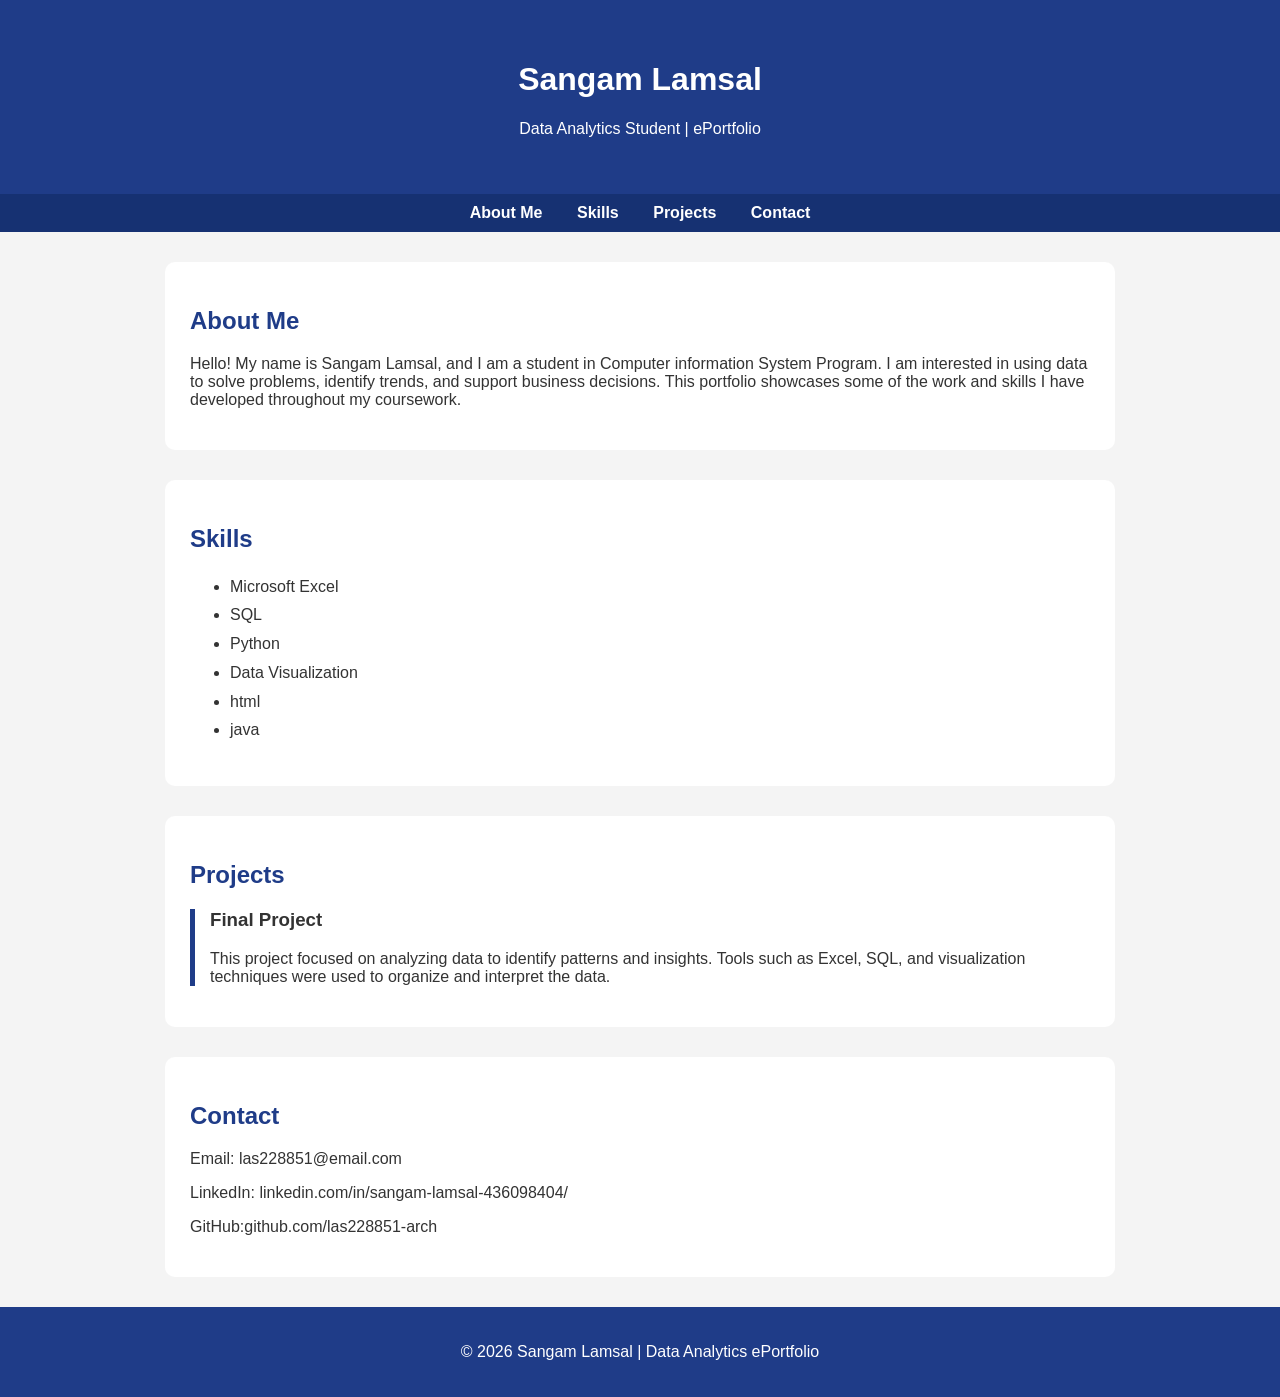
<file: v.html>
<!DOCTYPE html>
<html lang="en">
<head>
    <meta charset="UTF-8" />
    <meta name="viewport" content="width=device-width, initial-scale=1.0" />
    <title>Data Analytics ePortfolio</title>

    <style>
        body {
            font-family: Arial, sans-serif;
            margin: 0;
            padding: 0;
            background-color: #f4f4f4;
            color: #333;
        }

        header {
            background-color: #1f3c88;
            color: white;
            padding: 40px 20px;
            text-align: center;
        }

        nav {
            background-color: #163172;
            padding: 10px;
            text-align: center;
        }

        nav a {
            color: white;
            text-decoration: none;
            margin: 0 15px;
            font-weight: bold;
        }

        section {
            max-width: 900px;
            margin: 30px auto;
            background: white;
            padding: 25px;
            border-radius: 10px;
        }

        h2 {
            color: #1f3c88;
        }

        ul {
            line-height: 1.8;
        }

        .project {
            border-left: 5px solid #1f3c88;
            padding-left: 15px;
            margin-top: 15px;
        }

        footer {
            text-align: center;
            padding: 20px;
            background-color: #1f3c88;
            color: white;
            margin-top: 30px;
        }

        a.project-link {
            color: #1f3c88;
            font-weight: bold;
        }
    </style>
</head>

<body>

    <header>
        <h1>Sangam Lamsal</h1>
        <p>Data Analytics Student | ePortfolio</p>
    </header>

    <nav>
        <a href="#about">About Me</a>
        <a href="#skills">Skills</a>
        <a href="#projects">Projects</a>
        <a href="#contact">Contact</a>
    </nav>

    <section id="about">
        <h2>About Me</h2>
        <p>
            Hello! My name is Sangam Lamsal, and I am a student in Computer information System Program.
            I am interested in using data to solve problems, identify trends, and support
            business decisions. This portfolio showcases some of the work and skills I have
            developed throughout my coursework.
        </p>
    </section>

    <section id="skills">
        <h2>Skills</h2>

        <ul>
            <li>Microsoft Excel</li>
            <li>SQL</li>
            <li>Python</li>
            <li>Data Visualization</li>
            <li>html</li>
            <li>java</li>
        </ul>
    </section>

    <section id="projects">
        <h2>Projects</h2>

        <div class="project">
            <h3>Final Project</h3>

            <p>
                This project focused on analyzing data to identify patterns and insights.
                Tools such as Excel, SQL, and visualization techniques were used to
                organize and interpret the data.
            </p>

            
        </div>
    </section>

    <section id="contact">
        <h2>Contact</h2>

        <p>Email: las228851@email.com</p>
        <p>LinkedIn: linkedin.com/in/sangam-lamsal-436098404/</p>
        <p>GitHub:github.com/las228851-arch</p>
    </section>

    <footer>
        <p>© 2026 Sangam Lamsal | Data Analytics ePortfolio</p>
    </footer>

</body>
</html>
</file>
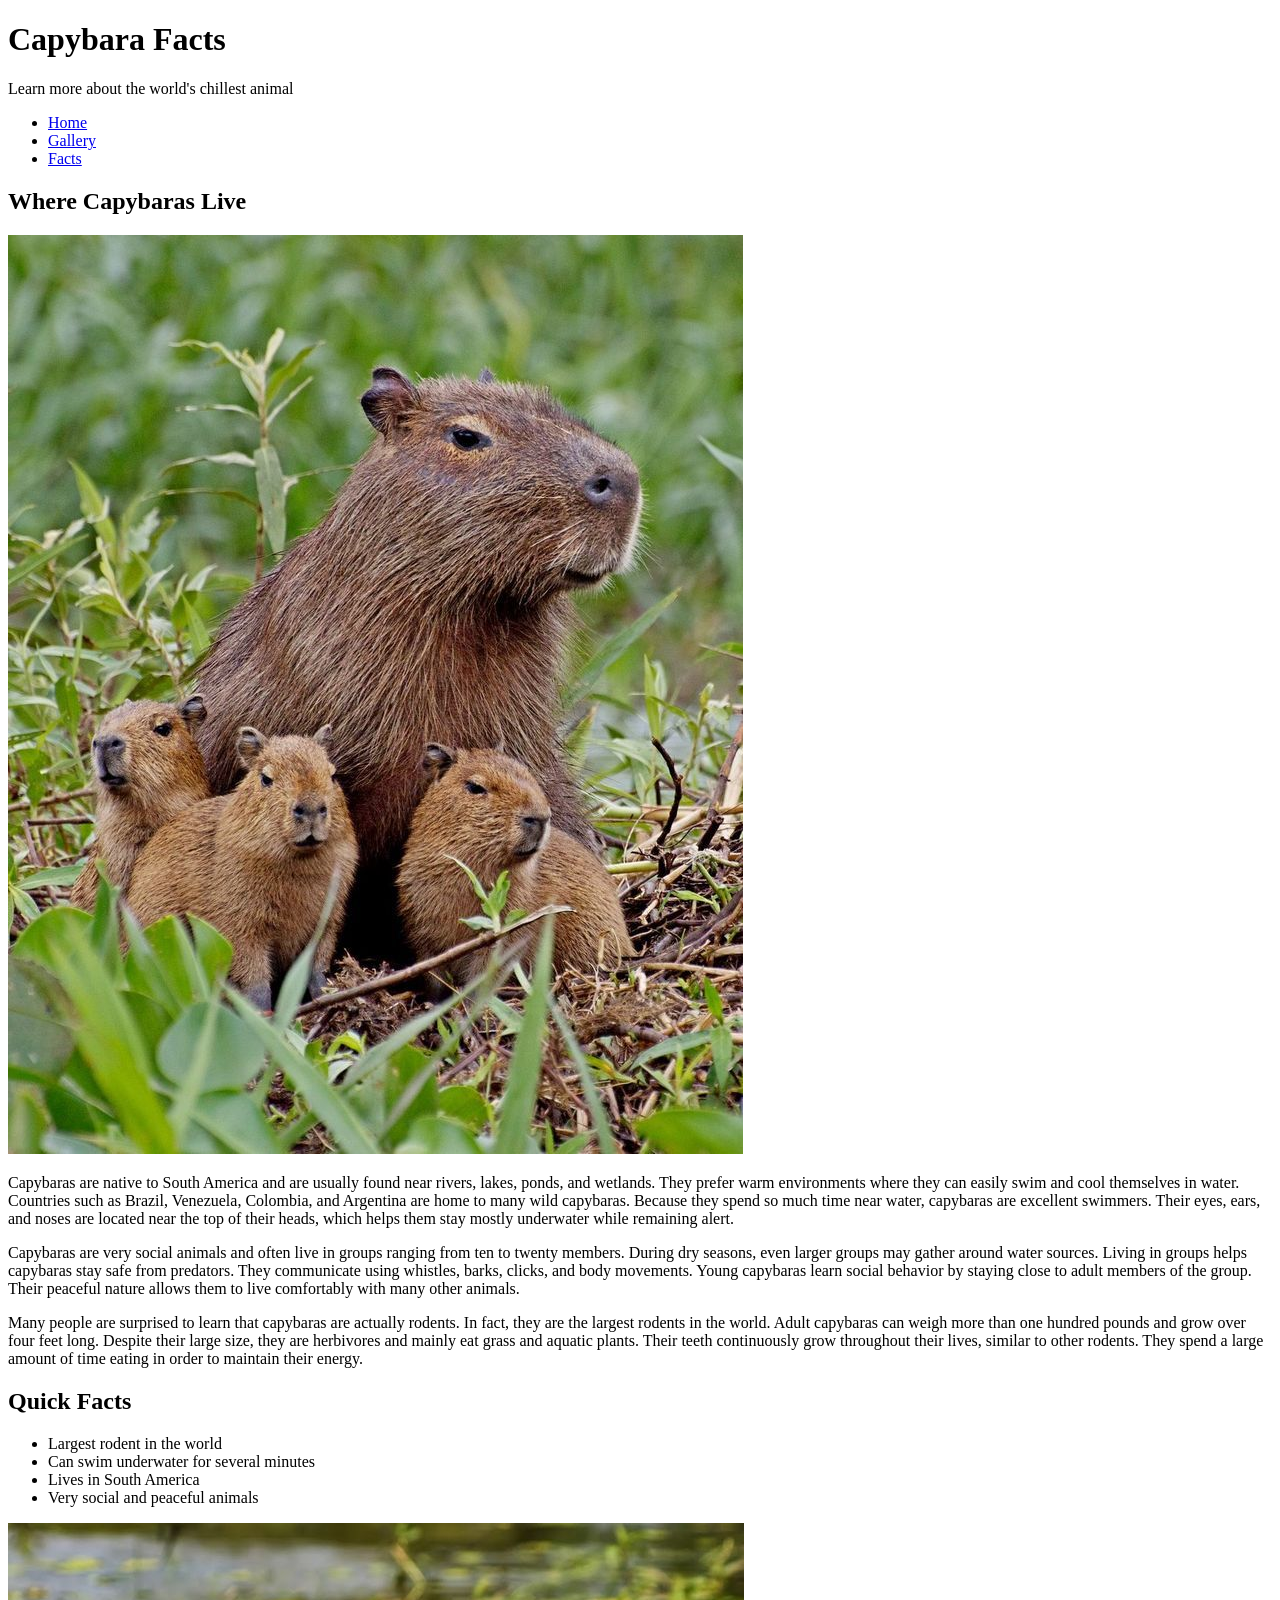
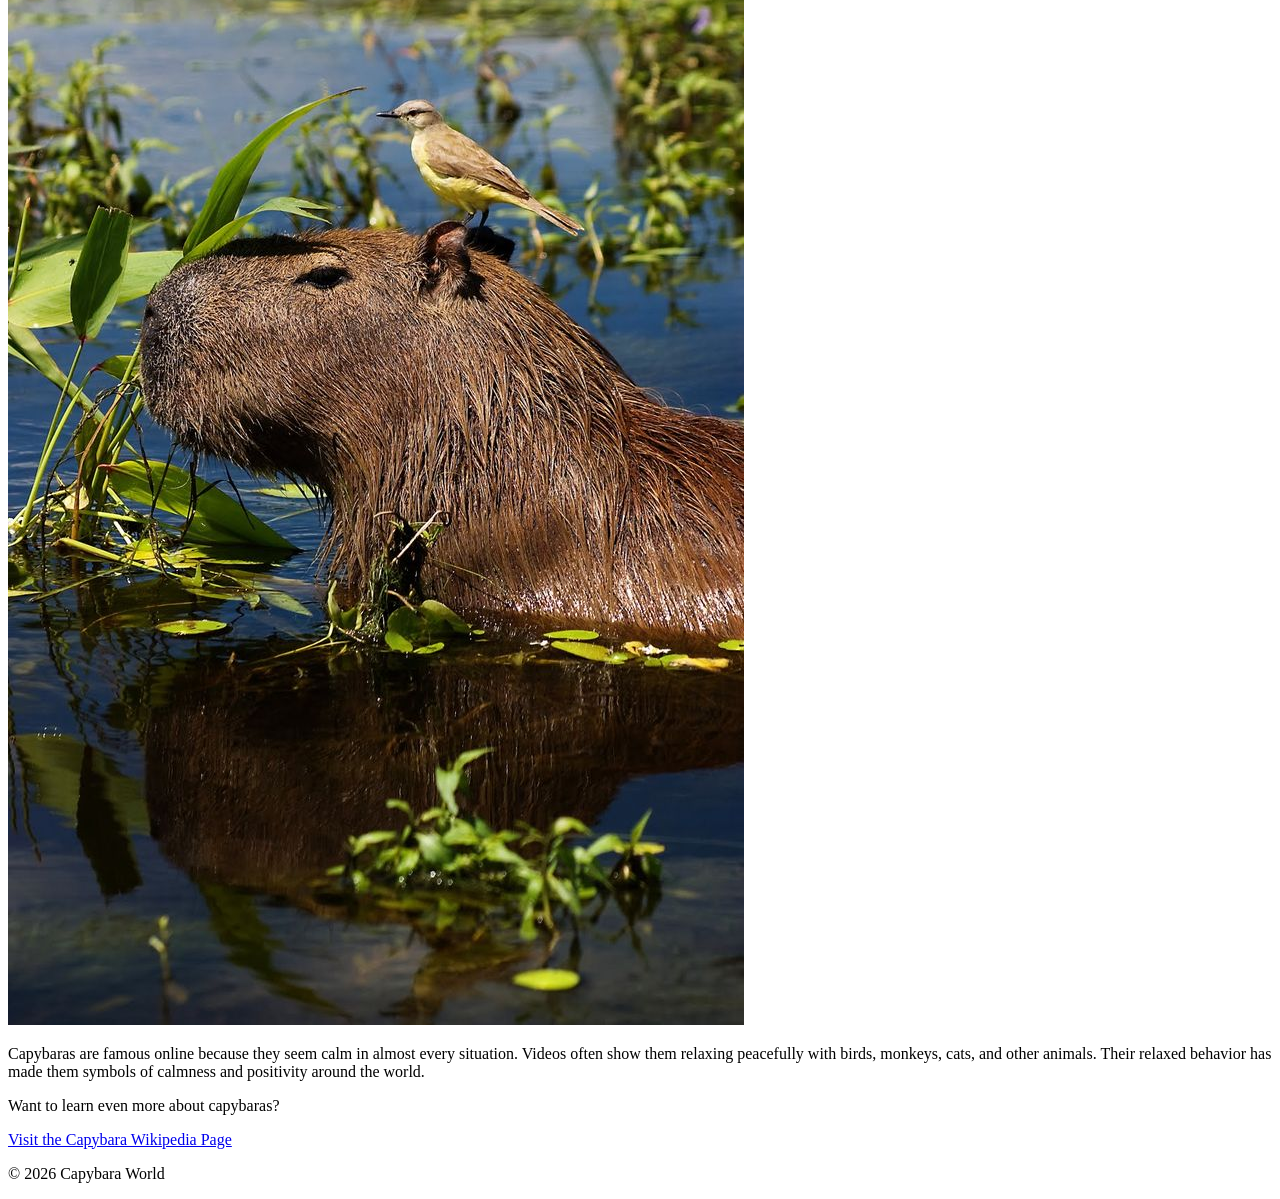
<file: Final project/facts.html>
<!--
Name: Your Name
Date: May 4, 2026
Subject: Capybara Facts Page
-->

<!DOCTYPE html>
<html lang="en">
<head>
    <meta charset="UTF-8">
    <meta name="viewport" content="width=device-width, initial-scale=1.0">
    <title>Capybara Facts</title>
</head>

<body>

<div id="wrapper">

<header>
    <h1>Capybara Facts</h1>
    <p>Learn more about the world's chillest animal</p>
</header>

<nav>
    <ul>
        <li><a href="index.html">Home</a></li>
        <li><a href="gallery.html">Gallery</a></li>
        <li><a href="facts.html" class="active">Facts</a></li>
     
    </ul>
</nav>

<main>

    <section class="content">

        <h2>Where Capybaras Live</h2>

        <img src="images/Capybara family.jpg" alt="Capybara family">

        <p>
            Capybaras are native to South America and are usually found near rivers,
            lakes, ponds, and wetlands. They prefer warm environments where they can
            easily swim and cool themselves in water. Countries such as Brazil,
            Venezuela, Colombia, and Argentina are home to many wild capybaras.
            Because they spend so much time near water, capybaras are excellent swimmers.
            Their eyes, ears, and noses are located near the top of their heads, which
            helps them stay mostly underwater while remaining alert.
        </p>

        <p>
            Capybaras are very social animals and often live in groups ranging from
            ten to twenty members. During dry seasons, even larger groups may gather
            around water sources. Living in groups helps capybaras stay safe from predators.
            They communicate using whistles, barks, clicks, and body movements. Young
            capybaras learn social behavior by staying close to adult members of the group.
            Their peaceful nature allows them to live comfortably with many other animals.
        </p>

        <p>
            Many people are surprised to learn that capybaras are actually rodents.
            In fact, they are the largest rodents in the world. Adult capybaras can
            weigh more than one hundred pounds and grow over four feet long. Despite
            their large size, they are herbivores and mainly eat grass and aquatic plants.
            Their teeth continuously grow throughout their lives, similar to other rodents.
            They spend a large amount of time eating in order to maintain their energy.
        </p>

    </section>

    <aside>

        <h2>Quick Facts</h2>

        <ul>
            <li>Largest rodent in the world</li>
            <li>Can swim underwater for several minutes</li>
            <li>Lives in South America</li>
            <li>Very social and peaceful animals</li>
        </ul>

        <img src="images/Capybara with birds.jpg" alt="Capybara with birds">

        <p>
            Capybaras are famous online because they seem calm in almost every situation.
            Videos often show them relaxing peacefully with birds, monkeys, cats, and
            other animals. Their relaxed behavior has made them symbols of calmness and
            positivity around the world.
        </p>

        <p>
            Want to learn even more about capybaras?
        </p>

        <p>
            <a href="https://en.wikipedia.org/wiki/Capybara" target="_blank" rel="noopener">
                Visit the Capybara Wikipedia Page
            </a>
        </p>

    </aside>

</main>

<footer>
    <p>&copy; 2026 Capybara World</p>
</footer>

</div>

</body>
</html>
</file>
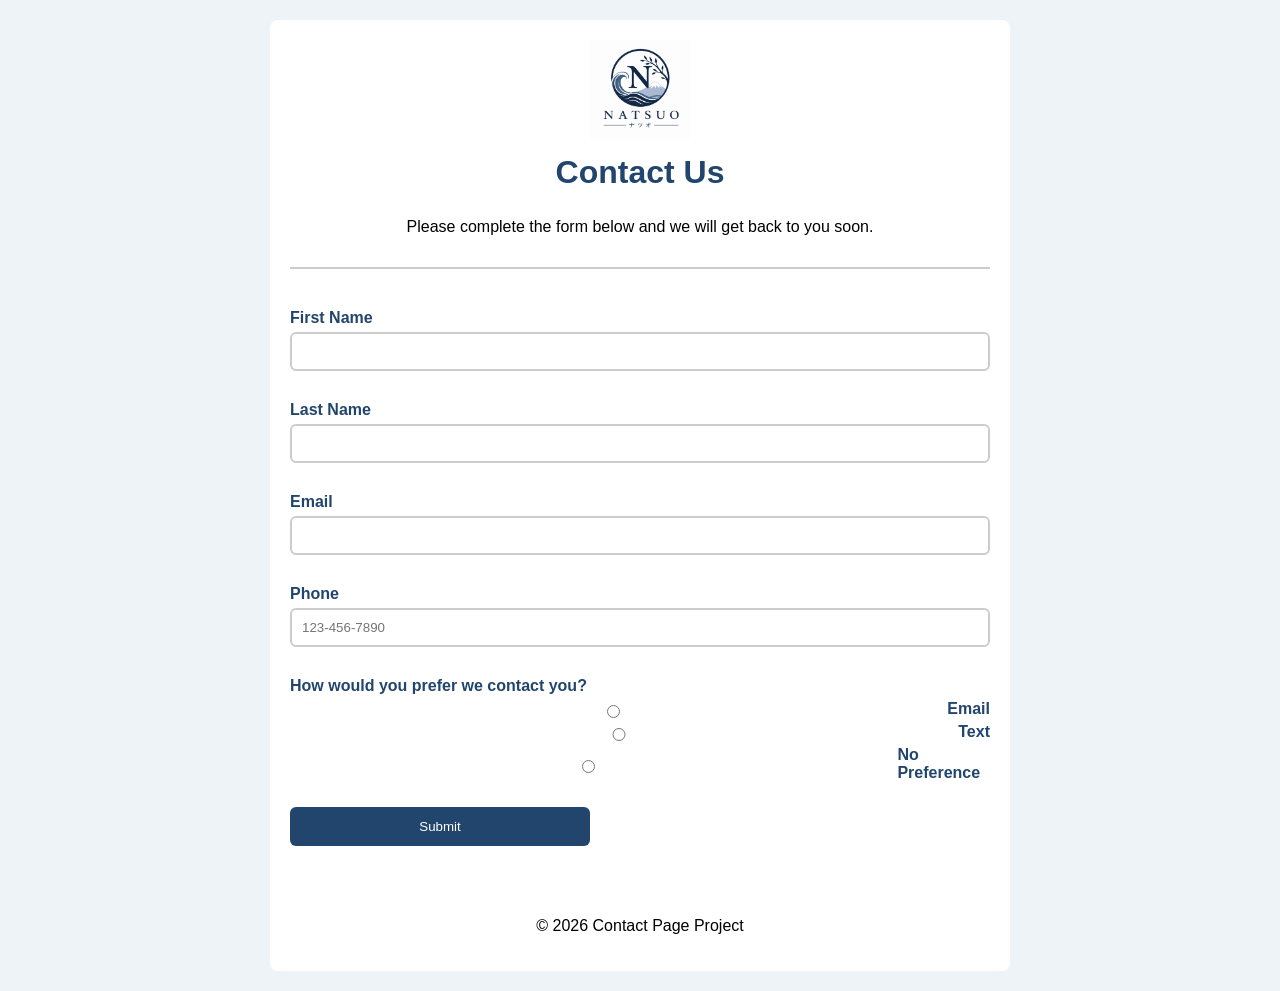
<file: Wk10/contact.html>
<!-- Sangam Lamsal | 04/20/26 -->
<!DOCTYPE html>
<html lang="en">
<head>
    <meta charset="UTF-8">
    <meta name="viewport" content="width=device-width, initial-scale=1.0">
    <title>Contact Us</title>
    <link rel="stylesheet" href="styles.css">
</head>

<body>

<div class="container">

    <header>
        <img src="logo.png" alt="Company Logo">
        <h2>Contact Us</h2>
        <p>Please complete the form below and we will get back to you soon.</p>
    </header>

    <main>

        <form method="post" action="https://webdevbasics.net/scripts/demo.php">

            <!-- First Name -->
            <div class="form-group">
                <label for="firstName">First Name</label>
                <input type="text" id="firstName" name="firstName" maxlength="30" required>
            </div>

           
            <div class="form-group">
                <label for="lastName">Last Name</label>
                <input type="text" id="lastName" name="lastName" maxlength="30" required>
            </div>

            
            <div class="form-group">
                <label for="email">Email</label>
                <input type="email" id="email" name="email" required>
            </div>

            
            <div class="form-group">
                <label for="phone">Phone</label>
                <input type="tel" id="phone" name="phone" placeholder="123-456-7890">
            </div>

            
            <div class="form-group">
                <label>How would you prefer we contact you?</label>

                <div class="contact-options">

                    <div class="radio-option">
                        <input type="radio" id="contactEmail" name="contactPreference" value="Email" required>
                        <label for="contactEmail">Email</label>
                    </div>

                    <div class="radio-option">
                        <input type="radio" id="contactText" name="contactPreference" value="Text">
                        <label for="contactText">Text</label>
                    </div>

                    <div class="radio-option">
                        <input type="radio" id="contactNone" name="contactPreference" value="None">
                        <label for="contactNone">No Preference</label>
                    </div>

                </div>
            </div>

    
            <div class="form-group">
                <button type="submit">Submit</button>
            </div>

        </form>

    </main>

    <footer>
        <p>&copy; 2026 Contact Page Project</p>
    </footer>

</div>

</body>
</html>
</file>
<file: Wk10/styles.css>
/* Sangam Lamsal 04/21/26 */

body {
  font-family: Arial, Helvetica, sans-serif;
  background-color: #eef3f8;
  margin: 20px;
}




.container {
  max-width: 700px;
  background-color: #ffffff;
  padding: 20px;
  border-radius: 8px;
  margin: 0 auto;
  display: grid;
  grid-template-columns: 1fr;
  gap: 20px;
}

header {
  text-align: center;
  padding-bottom: 15px;
  border-bottom: 2px solid #ccc;
  margin-bottom: 20px;
}

header img {
  max-width: 100px;
  height: auto;
  margin-bottom: 10px;
}

h2 {
  margin-top: 0px;
  color: #21456d;
  font-weight: bold;
  font-size: 2em;
}

label {
  display: block;
  margin-bottom: 5px;
  font-weight: bold;
  color: #21456d;
}

input, select {
  padding: 10px;
  border: 2px solid #ccc;
  border-radius: 6px;
  margin-bottom: 30px;
  width: 100%;
  box-sizing: border-box;
}

input[type="radio"] {
  margin: 0;
}


.radio-option {
  display: flex;
  align-items: center;
  gap: 10px;
}


button {
  background-color: #21456d;
  color: white;
  padding: 12px;
  margin-top: 20px;
  border-radius: 6px;
  cursor: pointer;
  width: 300px;
  border: none;
}

button:hover {
  background-color: #16324f;
}

footer {
  text-align: center;
  margin-top: 20px;
  padding-top: 15px;
}


input:user-valid,
select:user-valid {
  background-color: #e6ffed;
  border: 2px solid #2ecc71;
}

input:user-invalid,
select:user-invalid {
  background-color: #ffe6e6;
  border: 2px solid #e74c3c;
  outline: 2px dashed #e74c3c;
}





input[type=text]:focus,
input[type=email]:focus,
input[type=tel]:focus {
  background-color: #f0f8ff;
  outline: none;
}
</file>
